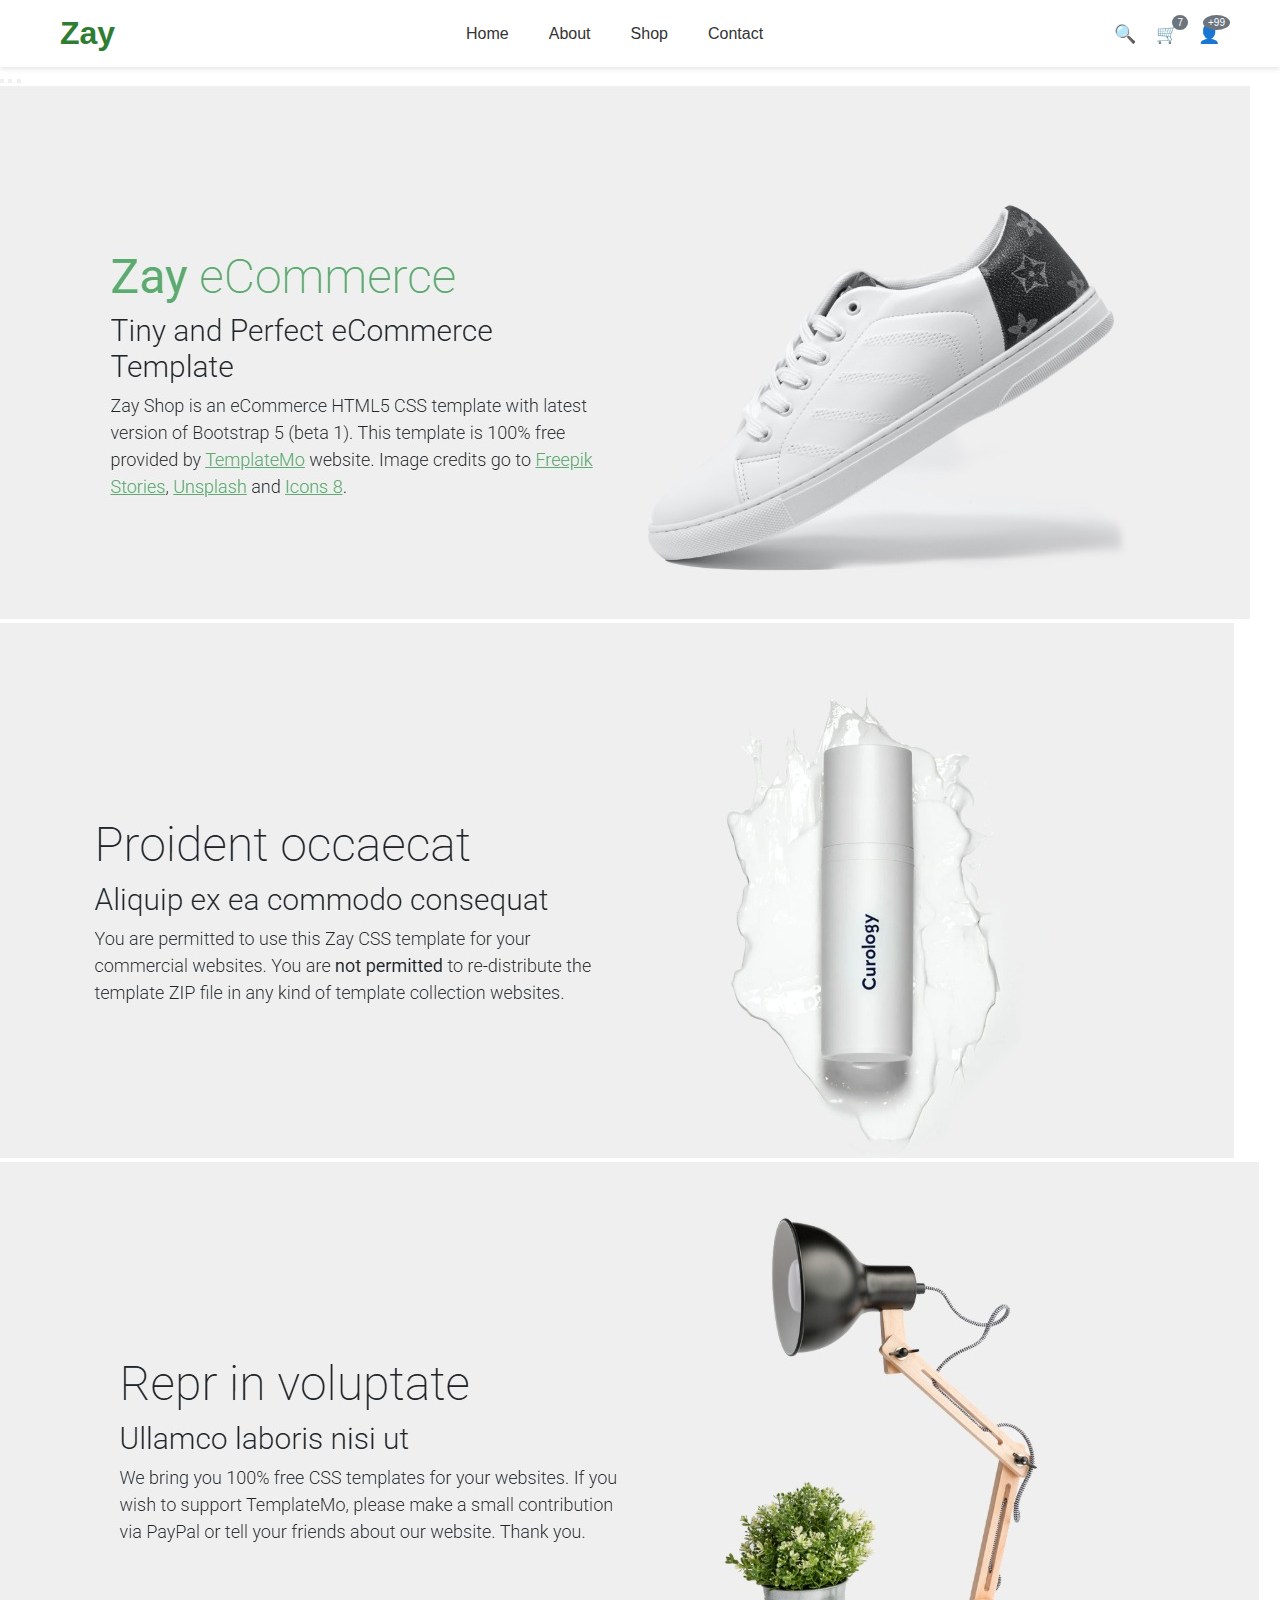
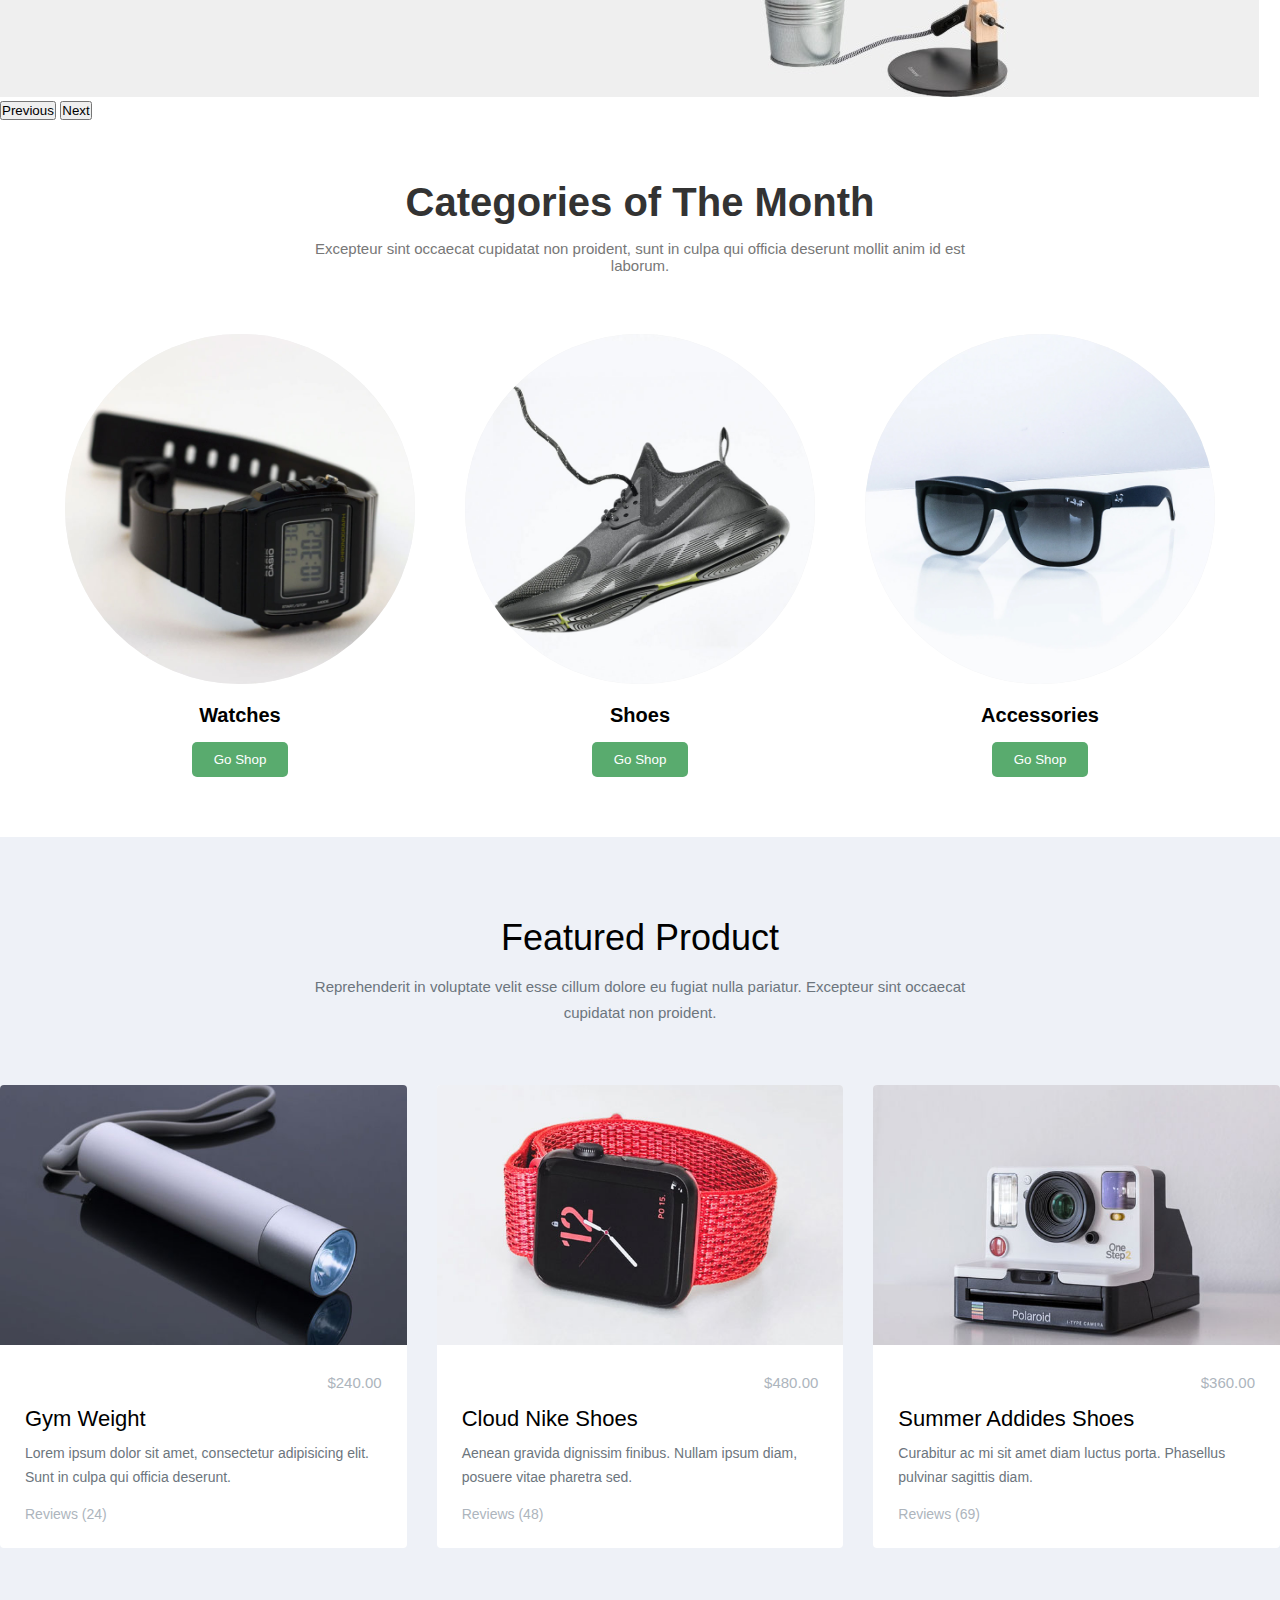
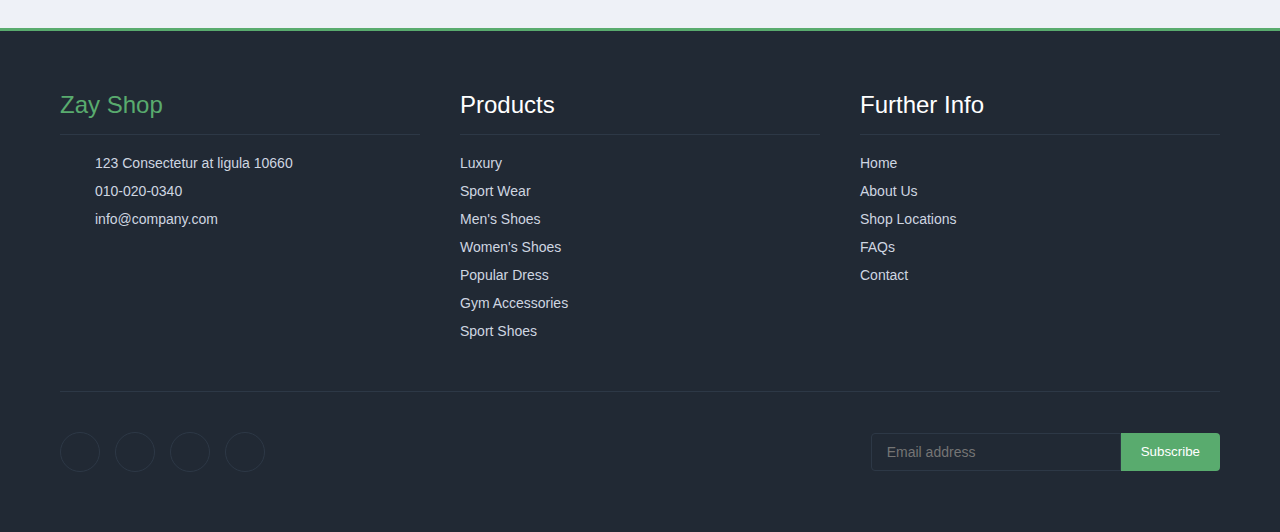
<file: index.html>
<!doctype html>
<html lang="en">
  <head>
    <meta charset="utf-8">
    <meta name="viewport" content="width=device-width, initial-scale=1">
    <title>Bootstrap demo</title>
    <link href="https://cdn.jsdelivr.net/npm/bootstrap@5.3.8/dist/css/bootstrap.min.css" rel="stylesheet" 
     integrity="sha384-sRIl4kxILFvY47J16cr9ZwB07vP4J8+LH7qKQnuqkuIAvNWLzeN8tE5YBujZqJLB" 
     crossorigin="anonymous">
     <link rel="stylesheet" href="style.css">
  </head>
  <body>
    <nav class="navbar">
    <!-- Logo -->
    <div class="logo">Zay</div>

    <!-- Menu -->
    <ul class="nav-links">
        <li><a href="index.html">Home</a></li>
        <li><a href="about.html">About</a></li>
        <li><a href="#">Shop</a></li>
        <li><a href="contact.html">Contact</a></li>
    </ul>

    <!-- Icons -->
    <div class="icons">
        <span class="icon">🔍</span>
        <span class="icon">🛒 <small>7</small></span>
        <span class="icon">👤 <small>+99</small></span>
    </div>
</nav>

<div id="carouselExampleIndicators" class="carousel slide">
  <div class="carousel-indicators">
    <button type="button" data-bs-target="#carouselExampleIndicators" data-bs-slide-to="0" class="active" aria-current="true" aria-label="Slide 1"></button>
    <button type="button" data-bs-target="#carouselExampleIndicators" data-bs-slide-to="1" aria-label="Slide 2"></button>
    <button type="button" data-bs-target="#carouselExampleIndicators" data-bs-slide-to="2" aria-label="Slide 3"></button>
  </div>
  <div class="carousel-inner">
    <div class="carousel-item active">
      <img src="./05902018-a748-4d80-90af-b0a07227f1e3.jpg" class="d-block w-100" alt="image 1">
    </div>
    <div class="carousel-item">
      <img src="./637a5039-c22b-49d1-8a31-66daa28e5e5a.jpg" class="d-block w-100" alt="image 2">
    </div>
    <div class="carousel-item">
      <img src="./4fee79f2-0b29-44b7-a1c8-054d20d85d7d.jpg" class="d-block w-100" alt="image 3">
    </div>
  </div>
  <button class="carousel-control-prev" type="button" data-bs-target="#carouselExampleIndicators" data-bs-slide="prev">
    <span class="carousel-control-prev-icon" aria-hidden="true"></span>
    <span class="visually-hidden">Previous</span>
  </button>
  <button class="carousel-control-next" type="button" data-bs-target="#carouselExampleIndicators" data-bs-slide="next">
    <span class="carousel-control-next-icon" aria-hidden="true"></span>
    <span class="visually-hidden">Next</span>
  </button>
</div>
 <section class="categories">
    <h1>Categories of The Month</h1>
    <p class="subtitle">
        Excepteur sint occaecat cupidatat non proident, sunt in culpa qui officia
        deserunt mollit anim id est laborum.
    </p>

    <div class="category-container">

        <div class="category-card">
            <div class="circle">
                <img src="./category_img_01.jpg" alt="Watches">
            </div>
            <h3>Watches</h3>
            <button>Go Shop</button>
        </div>

        <div class="category-card">
            <div class="circle">
                <img src="./category_img_02.jpg" alt="Shoes">
            </div>
            <h3>Shoes</h3>
            <button>Go Shop</button>
        </div>

        <div class="category-card">
            <div class="circle">
                <img src="./category_img_03.jpg" alt="Accessories">
            </div>
            <h3>Accessories</h3>
            <button>Go Shop</button>
        </div>

    </div>
</section>

<section class="featured-section">
        <div class="container">
            <div class="featured-header">
                <h2>Featured Product</h2>
                <p>
                    Reprehenderit in voluptate velit esse cillum dolore eu fugiat nulla pariatur.
                    Excepteur sint occaecat cupidatat non proident.
                </p>
            </div>

            <div class="featured-grid">
                <div class="featured-card">
                    <img src="./feature_prod_01.jpg" alt="">
                    <div class="featured-content">
                        <div class="featured-top">
                            <div class="stars">
                                <i class="fa-solid fa-star"></i>
                                <i class="fa-solid fa-star"></i>
                                <i class="fa-solid fa-star"></i>
                                <i class="fa-regular fa-star"></i>
                                <i class="fa-regular fa-star"></i>
                            </div>
                            <span class="price">$240.00</span>
                        </div>
                        <h4>Gym Weight</h4>
                        <p>
                            Lorem ipsum dolor sit amet, consectetur adipisicing elit.
                            Sunt in culpa qui officia deserunt.
                        </p>
                        <span class="reviews">Reviews (24)</span>
                    </div>
                </div>

                <div class="featured-card">
                    <img src="./feature_prod_02.jpg" alt="">
                    <div class="featured-content">
                        <div class="featured-top">
                            <div class="stars">
                                <i class="fa-solid fa-star"></i>
                                <i class="fa-solid fa-star"></i>
                                <i class="fa-solid fa-star"></i>
                                <i class="fa-regular fa-star"></i>
                                <i class="fa-regular fa-star"></i>
                            </div>
                            <span class="price">$480.00</span>
                        </div>
                        <h4>Cloud Nike Shoes</h4>
                        <p>
                            Aenean gravida dignissim finibus. Nullam ipsum diam,
                            posuere vitae pharetra sed.
                        </p>
                        <span class="reviews">Reviews (48)</span>
                    </div>
                </div>

                <div class="featured-card">
                    <img src="./feature_prod_03.jpg" alt="">
                    <div class="featured-content">
                        <div class="featured-top">
                            <div class="stars">
                                <i class="fa-solid fa-star"></i>
                                <i class="fa-solid fa-star"></i>
                                <i class="fa-solid fa-star"></i>
                                <i class="fa-solid fa-star"></i>
                                <i class="fa-solid fa-star"></i>
                            </div>
                            <span class="price">$360.00</span>
                        </div>
                        <h4>Summer Addides Shoes</h4>
                        <p>
                            Curabitur ac mi sit amet diam luctus porta.
                            Phasellus pulvinar sagittis diam.
                        </p>
                        <span class="reviews">Reviews (69)</span>
                    </div>
                </div>
            </div>
        </div>
    </section>

    <footer>
        <div class="container">
            <div class="footer-grid">
                <div class="footer-col">
                    <h2 class="text-green">Zay Shop</h2>
                    <ul class="contact-list">
                        <li><i class="fa-solid fa-location-dot"></i> 123 Consectetur at ligula 10660</li>
                        <li><i class="fa-solid fa-phone"></i> 010-020-0340</li>
                        <li><i class="fa-solid fa-envelope"></i> info@company.com</li>
                    </ul>
                </div>
                <div class="footer-col">
                    <h2>Products</h2>
                    <ul class="link-list">
                        <li><a href="#">Luxury</a></li>
                        <li><a href="#">Sport Wear</a></li>
                        <li><a href="#">Men's Shoes</a></li>
                        <li><a href="#">Women's Shoes</a></li>
                        <li><a href="#">Popular Dress</a></li>
                        <li><a href="#">Gym Accessories</a></li>
                        <li><a href="#">Sport Shoes</a></li>
                    </ul>
                </div>
                <div class="footer-col">
                    <h2>Further Info</h2>
                    <ul class="link-list">
                        <li><a href="#">Home</a></li>
                        <li><a href="#">About Us</a></li>
                        <li><a href="#">Shop Locations</a></li>
                        <li><a href="#">FAQs</a></li>
                        <li><a href="#">Contact</a></li>
                    </ul>
                </div>
            </div>
            <div class="footer-bottom">
                <div class="social-icons">
                    <a href=""><i class="fa-brands fa-facebook-f"> </i></a>
                    <a href=""><i class="fa-brands fa-instagram"></i></a>
                    <a href=""><i class="fa-brands fa-twitter"></i></a>
                    <a href=""><i class="fa-brands fa-linkedin"></i></a>
                </div>
                <div class="newsletter">
                    <input type="email" placeholder="Email address">
                    <button type="submit">Subscribe</button>
                </div>
            </div>
        </div>
    </footer>

    
    <script src="https://cdn.jsdelivr.net/npm/bootstrap@5.3.8/dist/js/bootstrap.bundle.min.js" 
    integrity="sha384-FKyoEForCGlyvwx9Hj09JcYn3nv7wiPVlz7YYwJrWVcXK/BmnVDxM+D2scQbITxI" crossorigin="anonymous"></script>
  </body>
</html>
</file>
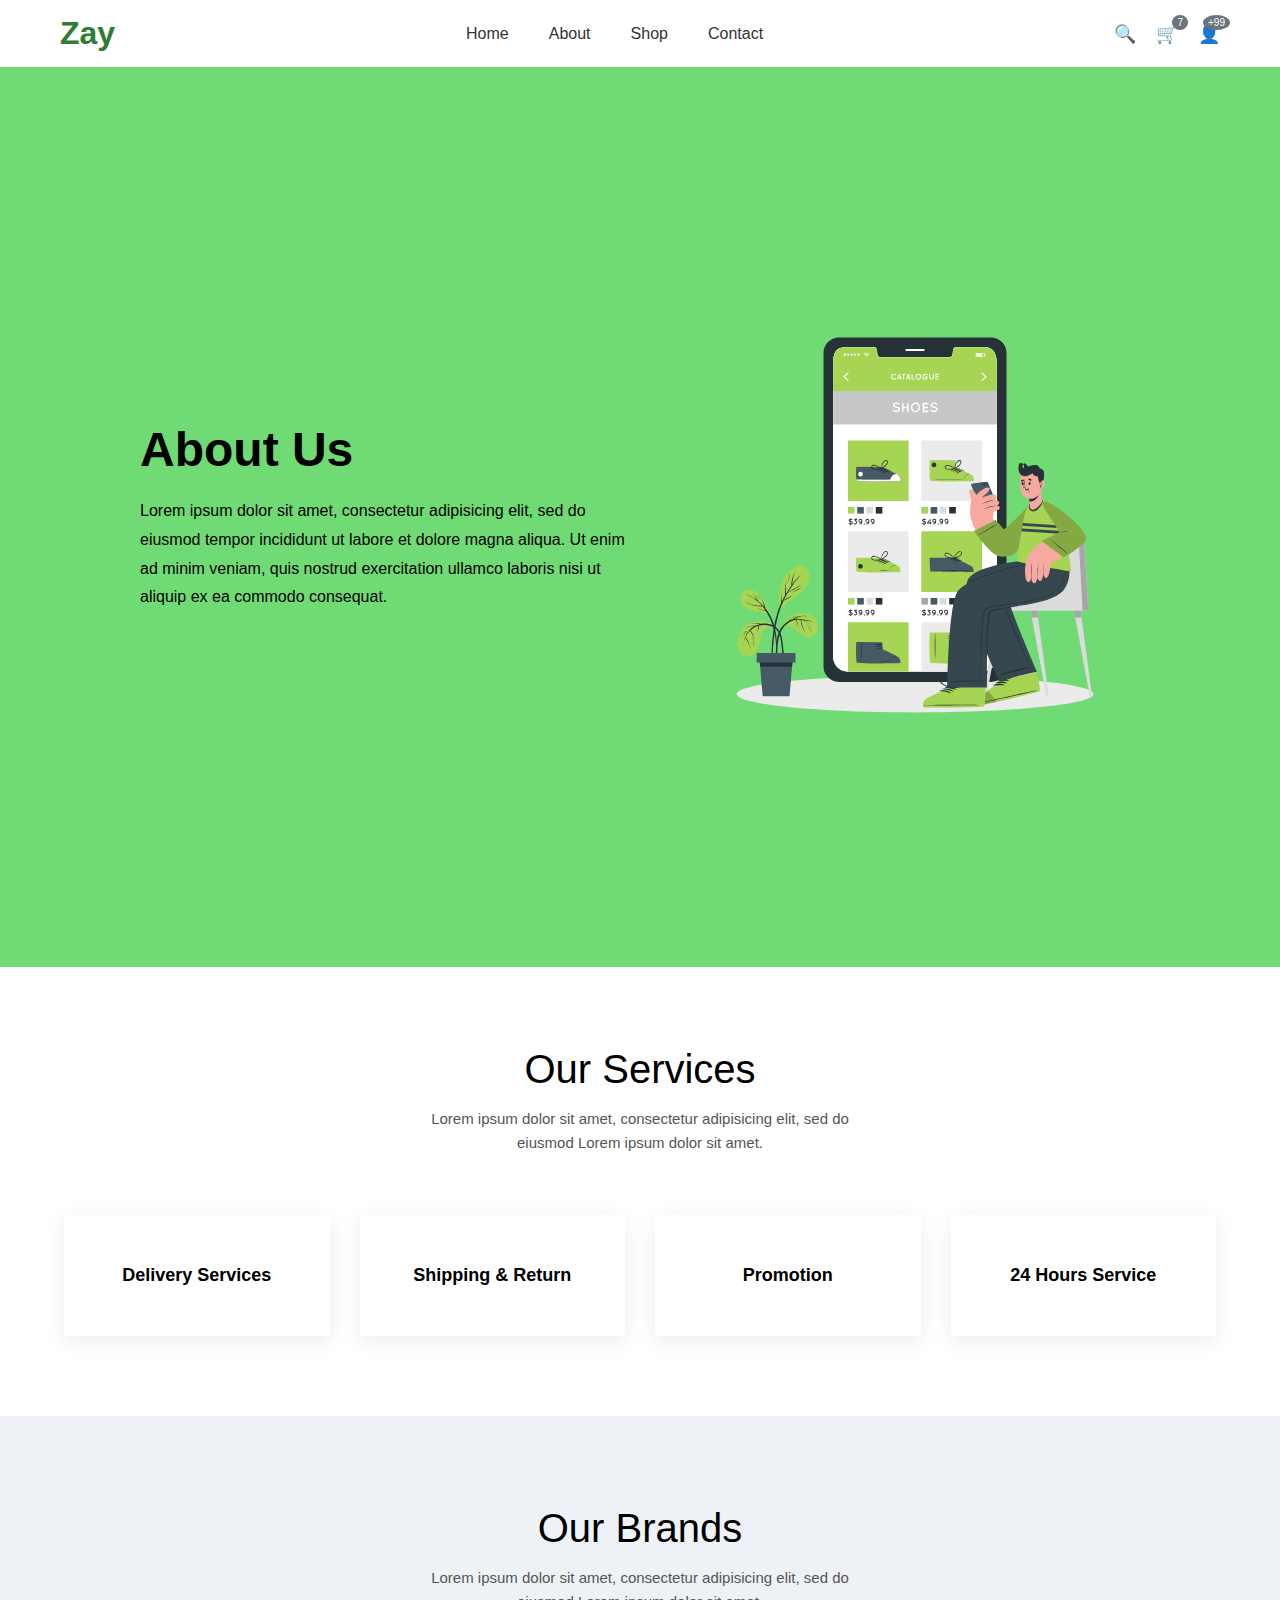
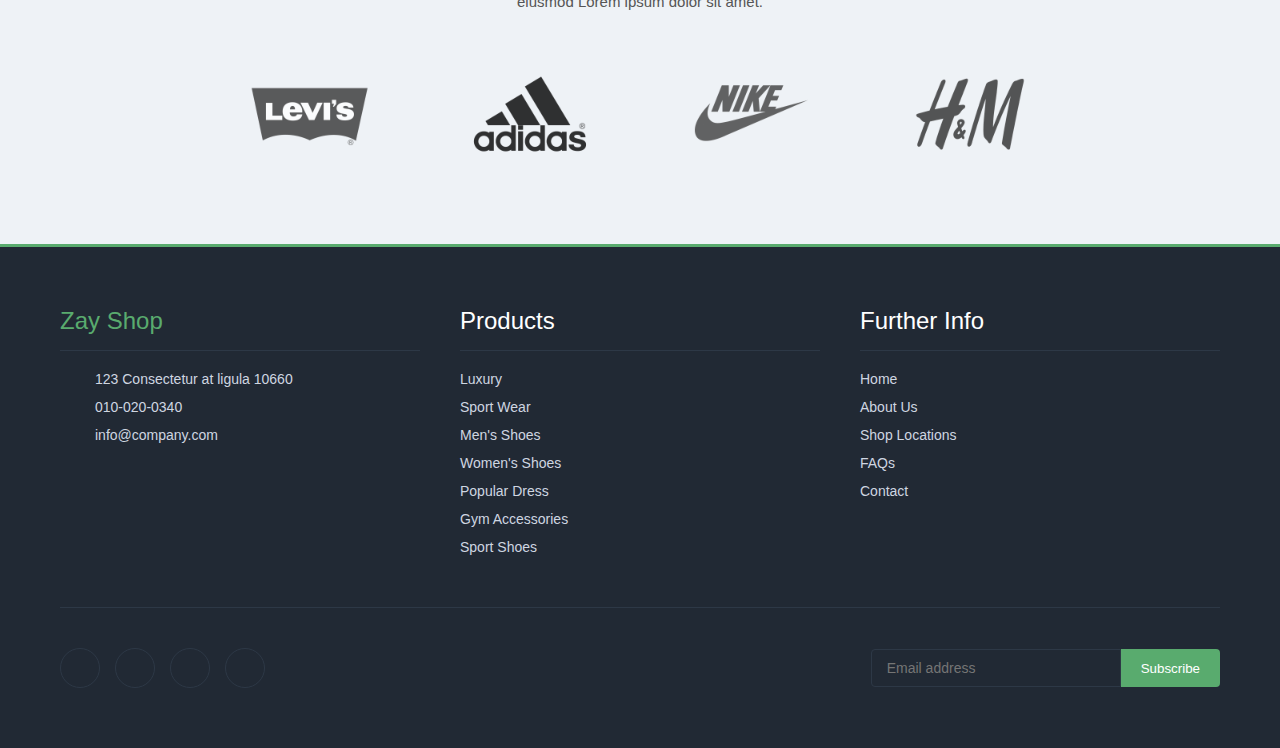
<file: about.html>
<!doctype html>
<html lang="en">
  <head>
    <meta charset="utf-8">
    <meta name="viewport" content="width=device-width, initial-scale=1">
    <title>Bootstrap demo</title>
    <link href="https://cdn.jsdelivr.net/npm/bootstrap@5.3.8/dist/css/bootstrap.min.css" rel="stylesheet" 
     integrity="sha384-sRIl4kxILFvY47J16cr9ZwB07vP4J8+LH7qKQnuqkuIAvNWLzeN8tE5YBujZqJLB" 
     crossorigin="anonymous">
     <link rel="stylesheet" href="style.css">
  </head>
  <body>
    <nav class="navbar">
    <!-- Logo -->
    <div class="logo">Zay</div>

    <!-- Menu -->
    <ul class="nav-links">
        <li><a href="index.html">Home</a></li>
        <li><a href="about.html">About</a></li>
        <li><a href="#">Shop</a></li>
        <li><a href="contact.html">Contact</a></li>
    </ul>

    <!-- Icons -->
    <div class="icons">
        <span class="icon">🔍</span>
        <span class="icon">🛒 <small>7</small></span>
        <span class="icon">👤 <small>+99</small></span>
    </div>
</nav>
  <section class="about">
        <div class="about-container">

            <div class="about-text">
                <h1>About Us</h1>
                <p>
                    Lorem ipsum dolor sit amet, consectetur adipisicing elit, sed do
                    eiusmod tempor incididunt ut labore et dolore magna aliqua. Ut enim
                    ad minim veniam, quis nostrud exercitation ullamco laboris nisi ut
                    aliquip ex ea commodo consequat.
                </p>
            </div>

            <div class="about-image">
                <img src="./about-hero.svg">
            </div>

        </div>
    </section>

    <section class="services">
        <div class="services-header">
            <h2>Our Services</h2>
            <p>
                Lorem ipsum dolor sit amet, consectetur adipisicing elit, sed do<br>
                eiusmod Lorem ipsum dolor sit amet.
            </p>
        </div>

        <div class="services-box">
            <div class="service-card">
                <i class="fa-solid fa-truck"></i>
                <h4>Delivery Services</h4>
            </div>

            <div class="service-card">
                <i class="fa-solid fa-right-left"></i>
                <h4>Shipping & Return</h4>
            </div>

            <div class="service-card">
                <i class="fa-solid fa-percent"></i>
                <h4>Promotion</h4>
            </div>

            <div class="service-card">
                <i class="fa-solid fa-user"></i>
                <h4>24 Hours Service</h4>
            </div>
        </div>
    </section>

    <section class="brands">
        <div class="brands-header">
            <h2>Our Brands</h2>
            <p>
                Lorem ipsum dolor sit amet, consectetur adipisicing elit, sed do<br>
                eiusmod Lorem ipsum dolor sit amet.
            </p>
        </div>

        <div class="brands-slider">
            <i class="fa-solid fa-angle-left arrow"></i>

            <div class="brands-logos">
                <img src="./brand_01.png" alt="Levis">
                <img src="./brand_02.png" alt="Adidas">
                <img src="./brand_03.png" alt="Nike">
                <img src="./brand_04.png" alt="H&M">
            </div>

            <i class="fa-solid fa-angle-right arrow"></i>
        </div>
    </section>
    <footer>
        <div class="container">
            <div class="footer-grid">
                <div class="footer-col">
                    <h2 class="text-green">Zay Shop</h2>
                    <ul class="contact-list">
                        <li><i class="fa-solid fa-location-dot"></i> 123 Consectetur at ligula 10660</li>
                        <li><i class="fa-solid fa-phone"></i> 010-020-0340</li>
                        <li><i class="fa-solid fa-envelope"></i> info@company.com</li>
                    </ul>
                </div>
                <div class="footer-col">
                    <h2>Products</h2>
                    <ul class="link-list">
                        <li><a href="#">Luxury</a></li>
                        <li><a href="#">Sport Wear</a></li>
                        <li><a href="#">Men's Shoes</a></li>
                        <li><a href="#">Women's Shoes</a></li>
                        <li><a href="#">Popular Dress</a></li>
                        <li><a href="#">Gym Accessories</a></li>
                        <li><a href="#">Sport Shoes</a></li>
                    </ul>
                </div>
                <div class="footer-col">
                    <h2>Further Info</h2>
                    <ul class="link-list">
                        <li><a href="#">Home</a></li>
                        <li><a href="#">About Us</a></li>
                        <li><a href="#">Shop Locations</a></li>
                        <li><a href="#">FAQs</a></li>
                        <li><a href="#">Contact</a></li>
                    </ul>
                </div>
            </div>
            <div class="footer-bottom">
                <div class="social-icons">
                    <a href=""><i class="fa-brands fa-facebook-f"> </i></a>
                    <a href=""><i class="fa-brands fa-instagram"></i></a>
                    <a href=""><i class="fa-brands fa-twitter"></i></a>
                    <a href=""><i class="fa-brands fa-linkedin"></i></a>
                </div>
                <div class="newsletter">
                    <input type="email" placeholder="Email address">
                    <button type="submit">Subscribe</button>
                </div>
            </div>
        </div>
    </footer>
    
    <script src="https://cdn.jsdelivr.net/npm/bootstrap@5.3.8/dist/js/bootstrap.bundle.min.js" 
    integrity="sha384-FKyoEForCGlyvwx9Hj09JcYn3nv7wiPVlz7YYwJrWVcXK/BmnVDxM+D2scQbITxI" crossorigin="anonymous"></script>
  </body>
</html>
</file>
<file: style.css>
* {
    margin: 0;
    padding: 0;
    box-sizing: border-box;
    font-family: Arial, sans-serif;
}

body {
    background: #f5f5f5;
}


.navbar {
    background: #ffffff;
    display: flex;
    align-items: center;
    justify-content: space-between;
    padding: 15px 60px;
    box-shadow: 0 2px 5px rgba(0,0,0,0.1);
}


.logo {
    font-size: 32px;
    font-weight: bold;
    color: #2e7d32;
}


.nav-links {
    list-style: none;
    display: flex;
    gap: 40px;
}

.nav-links a {
    text-decoration: none;
    color: #333;
    font-size: 16px;
}

.nav-links a:hover {
    color: #2e7d32;
}


.icons {
    display: flex;
    gap: 20px;
    font-size: 18px;
}

.icon {
    position: relative;
    cursor: pointer;
}

.icon small {
    background: #6c757d;
    color: white;
    font-size: 10px;
    padding: 2px 5px;
    border-radius: 50%;
    position: absolute;
    top: -8px;
    right: -10px;
}

* {
    margin: 0;
    padding: 0;
    box-sizing: border-box;
    font-family: Arial, sans-serif;
}

.categories {
    text-align: center;
    padding: 60px 20px;
    background-color: #fff;
}

.categories h1 {
    font-size: 40px;
    margin-bottom: 15px;
    color: #333;
}

.subtitle {
    max-width: 700px;
    margin: auto;
    color: #777;
    font-size: 15px;
}

.category-container {
    display: flex;
    justify-content: center;
    gap: 50px;
    margin-top: 60px;
}

.category-card {
    text-align: center;
}

.circle {
    width: 350px;
    height: 350px;
    border-radius: 50%;
    background-color: #f1f1f1;
    display: flex;
    align-items: center;
    justify-content: center;
    margin-bottom: 20px;
}

.circle img {
    width: 350px;
    border-radius: 50%;
}

.category-card h3 {
    margin-bottom: 15px;
    font-size: 20px;
}

.category-card button {
    background-color: #59ab6e;
    border: none;
    color: #fff;
    padding: 10px 22px;
    border-radius: 5px;
    cursor: pointer;
}

.category-card button:hover {
    background-color: #4a9a60;
}
  footer {
            background-color: #212934;
            color: #cfd6e1;
            border-top: 3px solid #59ab6e;
            padding-top: 60px;
            font-family: 'Poppins', sans-serif;
        }

        footer .container {
            max-width: 1200px;
            margin: auto;
            padding: 0 20px;
        }

        footer a {
            text-decoration: none;
            color: #cfd6e1;
            transition: color 0.3s ease;
        }

        footer a:hover {
            color: #59ab6e;
        }

        .footer-grid {
            display: grid;
            grid-template-columns: repeat(3, 1fr);
            gap: 40px;
            padding-bottom: 40px;
            border-bottom: 1px solid #2d3846;
        }

        .footer-col h2 {
            font-size: 24px;
            font-weight: 500;
            margin-bottom: 20px;
            padding-bottom: 15px;
            border-bottom: 1px solid #2d3846;
            color: #fff;
        }

        .footer-col h2.text-green {
            color: #59ab6e;
        }

        .contact-list,
        .link-list {
            list-style: none;
            padding: 0;
        }

        .contact-list li,
        .link-list li {
            margin-bottom: 12px;
            font-size: 14px;
            font-weight: 300;
            display: flex;
            align-items: center;
        }

        .contact-list i {
            width: 25px;
            text-align: center;
            margin-right: 10px;
            font-size: 14px;
        }

        .footer-bottom {
            display: flex;
            justify-content: space-between;
            align-items: center;
            padding: 40px 0 60px 0;
        }

        .social-icons {
            display: flex;
            gap: 15px;
        }

        .social-icons a {
            display: inline-flex;
            justify-content: center;
            align-items: center;
            width: 40px;
            height: 40px;
            border: 1px solid #2d3846;
            border-radius: 50%;
            color: #cfd6e1;
            transition: all 0.3s ease;
        }

        .social-icons a:hover {
            background-color: #59ab6e;
            border-color: #59ab6e;
            color: #fff;
        }

        .newsletter {
            display: flex;
        }

        .newsletter input {
            background: transparent;
            border: 1px solid #2d3846;
            padding: 10px 15px;
            color: #fff;
            border-radius: 4px 0 0 4px;
            outline: none;
            font-size: 14px;
            width: 250px;
        }

        .newsletter button {
            background-color: #59ab6e;
            color: #fff;
            border: none;
            padding: 10px 20px;
            border-radius: 0 4px 4px 0;
            cursor: pointer;
            font-weight: 500;
            transition: background 0.2s;
        }

        .newsletter button:hover {
            background-color: #4e9560;
        }

        @media (max-width: 992px) {
            .footer-grid {
                grid-template-columns: 1fr 1fr;
                gap: 30px;
            }

            .footer-col:first-child {
                grid-column: span 2;
            }
        }

        @media (max-width: 768px) {
            .footer-grid {
                grid-template-columns: 1fr;
            }

            .footer-col:first-child {
                grid-column: span 1;
            }

            .footer-bottom {
                flex-direction: column;
                gap: 30px;
            }

            .newsletter {
                width: 100%;
            }

            .newsletter input {
                width: 100%;
            }
        }
                .featured-section {
            background: #eef1f7;
            padding: 80px 0;
        }

        .featured-header {
            text-align: center;
            max-width: 700px;
            margin: 0 auto 60px;
        }

        .featured-header h2 {
            font-size: 36px;
            font-weight: 300;
            margin-bottom: 15px;
        }

        .featured-header p {
            font-size: 15px;
            color: #6c757d;
            line-height: 1.7;
        }

        .featured-grid {
            display: grid;
            grid-template-columns: repeat(3, 1fr);
            gap: 30px;
        }

        .featured-card {
            background: #fff;
            border-radius: 4px;
            overflow: hidden;
            box-shadow: 0 0 0 rgba(0, 0, 0, 0);
            transition: transform .3s ease, box-shadow .3s ease;
        }

        .featured-card:hover {
            transform: translateY(-6px);
            box-shadow: 0 15px 40px rgba(0, 0, 0, .08);
        }

        .featured-card img {
            width: 100%;
            height: 260px;
            object-fit: cover;
        }

        .featured-content {
            padding: 25px;
        }

        .featured-top {
            display: flex;
            justify-content: space-between;
            align-items: center;
            margin-bottom: 15px;
        }

        .stars i {
            color: #ede861;
            font-size: 14px;
        }

        .price {
            color: #adb5bd;
            font-size: 15px;
        }

        .featured-content h4 {
            font-size: 22px;
            font-weight: 400;
            margin-bottom: 10px;
        }

        .featured-content p {
            font-size: 14px;
            color: #6c757d;
            line-height: 1.7;
            margin-bottom: 15px;
        }

        .reviews {
            font-size: 14px;
            color: #adb5bd;
        }

        @media (max-width: 1200px) {
            .featured-grid {
                gap: 20px;
            }
        }

        @media (max-width: 992px) {
            .featured-grid {
                grid-template-columns: repeat(2, 1fr);
            }

            .featured-header h2 {
                font-size: 32px;
            }
        }

        @media (max-width: 768px) {
            .featured-section {
                padding: 60px 0;
            }

            .featured-grid {
                grid-template-columns: 1fr;
            }

            .featured-card img {
                height: 240px;
            }
        }

        @media (max-width: 480px) {
            .featured-header h2 {
                font-size: 28px;
            }

            .featured-content {
                padding: 20px;
            }

            .featured-content h4 {
                font-size: 20px;
            }
        }

        body {
            background-color: #5fb071;
            width: 100%;
            height: auto;
        }

        .about {
            width: 100%;
            min-height: 100vh;
            display: flex;
            align-items: center;
            background-color: #70db75;
        }

        .about-container {
            width: 90%;
            max-width: 1000px;
            margin: auto;
            display: flex;
            align-items: center;
            justify-content: space-between;
           
        }

        .about-text {
            width: 50%;
            color: black;
            
            
        }

        .about-text h1 {
            font-size: 48px;
            margin-bottom: 20px;
        }

        .about-text p {
            font-size: 16px;
            line-height: 1.8;
            max-width: 500px;
        }

        .about-image {
            width: 45%;
            text-align: right;
        }

        .about-image img {
            width: 100%;
            max-width: 450px;
        }

        * {
            margin: 0;
            padding: 0;
            box-sizing: border-box;
            font-family: Arial, Helvetica, sans-serif;
        }

        body {
            background: #ffffff;
        }

        .services {
            width: 100%;
            padding: 80px 0;
        }

        .services-header {
            text-align: center;
            margin-bottom: 60px;
        }

        .services-header h2 {
            font-size: 40px;
            font-weight: 500;
            margin-bottom: 15px;
        }

        .services-header p {
            font-size: 15px;
            color: #555;
            line-height: 1.6;
        }

        .services-box {
            width: 90%;
            max-width: 1200px;
            margin: auto;
            display: grid;
            grid-template-columns: repeat(4, 1fr);
            gap: 30px;
        }

        .service-card {
            background: #fff;
            padding: 50px 20px;
            text-align: center;
            box-shadow: 0 5px 20px rgba(0, 0, 0, 0.08);
            transition: 0.3s;
        }

        .service-card i {
            font-size: 40px;
            color: #63b76d;
            margin-bottom: 25px;
        }

        .service-card h4 {
            font-size: 18px;
            font-weight: 600;
        }

        .service-card:hover {
            transform: translateY(-8px);
        }

        * {
            margin: 0;
            padding: 0;
            box-sizing: border-box;
            font-family: Arial, Helvetica, sans-serif;
        }

        body {
            background: #ffffff;
        }

        .brands {
            width: 100%;
            padding: 90px 0;
            background: #eef2f6;
        }

        .brands-header {
            text-align: center;
            margin-bottom: 60px;
        }

        .brands-header h2 {
            font-size: 40px;
            font-weight: 500;
            margin-bottom: 15px;
        }

        .brands-header p {
            font-size: 15px;
            color: #555;
            line-height: 1.6;
        }

        .brands-slider {
            width: 90%;
            max-width: 1100px;
            margin: auto;
            display: flex;
            align-items: center;
            justify-content: space-between;
        }

        .arrow {
            font-size: 28px;
            color: #cfd6dd;
            cursor: pointer;
        }

        .brands-logos {
            display: flex;
            align-items: center;
            justify-content: space-around;
            width: 80%;
        }

        .brands-logos img {
            max-width: 120px;
            filter: grayscale(100%);
            opacity: 0.8;
        }
</file>
